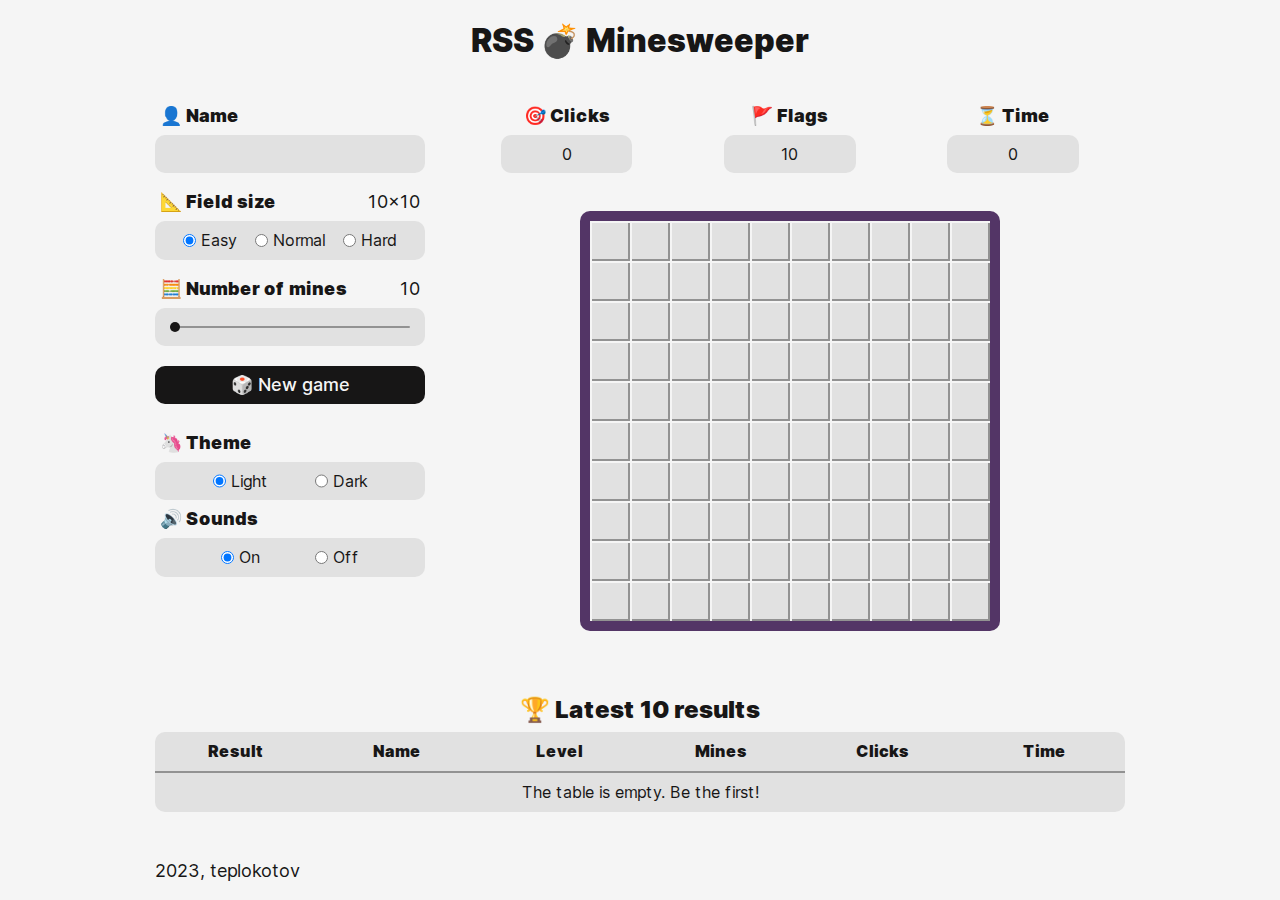
<file: minesweeper/index.html>
<!DOCTYPE html>
<html lang="en">
<head>
  <meta charset="UTF-8">
  <meta name="viewport" content="width=device-width">
  <title>RSS Minesweeper</title>
  <link rel="icon" href="./images/favicon.ico">
  <link rel="stylesheet" href="./pages/index.css">
  <script src="./components/index.js" type="module"></script>
</head>
<body>

</body>
</html>
</file>
<file: minesweeper/pages/index.css>
/* normalize.css */
@import url(../vendor/normalize.css);

/* Fonts */
@import url(../vendor/fonts.css);

.theme_light {
  --color-primary: #F5F5F5;
  --color-secondary: #E1E1E1;
  --color-accent: #929292;
  --font-color: #171616;
  --color-ultra-accent: #533566;
 }

.theme_dark {
  --color-primary: #1E1E1E;
  --color-secondary: #2C2C2C;
  --color-accent: #7b4e97;
  --font-color: #a4a4a4;
  --color-ultra-accent: #533566;
}

.body {
  background-color: var(--color-primary);
  font-family: Inter, Arial, sans-serif;
}

.page {
  margin: 0 auto;
  max-width: 1000px;
  min-width: 500px;
}

/* Header */
.header__heading {
  margin: 0;
  padding: 25px 15px;
  text-align: center;
  font-size: 32px;
  line-height: 32px;
  font-weight: 900;
  color: var(--font-color);
}

.main {
  display: grid;
  grid-template-areas:
    "settings gamefield"
    "score score";
  grid-template-columns: 30% 70%;
  min-height: calc(100vh - 140px);
}

@media (max-width: 900px) {
  .main {
    grid-template-areas:
      "settings"
      "gamefield"
      "score";
    grid-template-columns: 100%;
  }
}

.left-side {
  grid-area: settings;
  padding: 15px;
}

.right-side {
  grid-area: gamefield;
  padding: 15px;
}

.form {
  display: flex;
  flex-direction: column;
}

.form__fieldset {
  display: flex;
  justify-content: space-evenly;
  border: 0;
  margin: 0;
  padding: 10px;
  border-radius: 10px;
  background-color: var(--color-secondary);
}

.form__heading,
.score-board__heading,
.score__heading,
.time__heading,
.flags__heading {
  display: flex;
  margin: 0;
  padding: 20px 5px 10px 5px;
  font-weight: 900;
  font-size: 18px;
  line-height: 18px;
  justify-content: space-between;
  color: var(--font-color);
}

.form__heading:first-child {
  padding-top: 10px;
}

.form__heading_thin {
  font-weight: 400;
}

.form__input {
  background-color: var(--color-secondary);
  border: none;
  border-radius: 10px;
  padding: 10px;
  text-align: center;
  color: var(--font-color);
}

.form__input:focus {
  outline: none;
}

.form__slider-wrapper {
  background-color: var(--color-secondary);
  border: none;
  border-radius: 10px;
  min-height: 38px;
  padding: 0 15px;
  display: flex;
  align-items: center;
}

.form__slider {
  -webkit-appearance: none;
  width: 100%;
  height: 2px;
  border-radius: 5px;
  background: var(--color-accent);
  outline: none;
}

.form__slider::-webkit-slider-thumb {
  -webkit-appearance: none;
  appearance: none;
  width: 10px;
  height: 10px;
  border-radius: 50%;
  background: var(--font-color);
  cursor: pointer;
}

.form__button {
  margin: 20px 0;
}

.form__label {
  padding-left: 5px;
}

.form__span {
  display: flex;
}

.form__theme,
.form__level,
.form__label {
  cursor: pointer;
  color: var(--font-color);
  padding-left: 5px;
}

.dashboard {
  display: flex;
}

.dashboard__score {
  width: calc(100% / 3);
}

.dashboard__time {
  width: calc(100% / 3);
}

.dashboard__flags {
  width: calc(100% / 3);
}

.score,
.time,
.flags {
  display: flex;
  justify-content: flex-start;
  flex-direction: column;
  align-items: center;
}

.score__view,
.time__view,
.flags__view {
  margin: 0;
  padding: 10px;
  border-radius: 10px;
  background-color: var(--color-secondary);
  width: 50%;
  text-align: center;
  color: var(--font-color);
}

.score__heading,
.time__heading,
.flags__heading {
  padding-top: 10px;
}

.btn-set {
  border: 0;
  border-radius: 10px;
  padding: 10px;
  font-size: 18px;
  line-height: 18px;
  font-weight: 500;
  background: var(--font-color);
  color: var(--color-primary);
  cursor: pointer;
  opacity: 1;
  transition: opacity 0.1s linear;
}

.theme_dark .btn-set {
  background: var(--color-ultra-accent);
  color: var(--font-color);
}

.btn-set:hover {
  opacity: 0.8;
}

.score-board {
  grid-area: score;
  padding: 15px;
}

.score-board__heading {
  padding-top: 30px;
  font-size: 24px;
  line-height: 24px;
  text-align: center;
  justify-content: center;
}

.table {
  width: 100%;
  background-color: var(--color-secondary);
  border-radius: 10px;
  border-collapse: collapse;
  table-layout: fixed;
  color: var(--font-color);
}

.table__heading {
  border-bottom: 2px solid var(--color-accent);
  height: 40px;
}

.table__row {
  text-align: center;
  height: 40px;
}

.row__name {
  overflow: hidden;
  text-overflow: ellipsis;
  white-space: nowrap;
}

.field-wrapper {
  display: flex;
  justify-content: center;
  align-items: center;
  height: calc(100% - 76.4px);
  padding: 15px 0 15px 0;
}

.field {
  display: flex;
  flex-wrap: wrap;
  padding: 10px;
  background-color: var(--color-ultra-accent);
  border-radius: 10px;
  position: relative;
}

.banner {
  position: absolute;
  display: flex;
  flex-direction: column;
  align-items: center;
  justify-content: center;
  max-width: 350px;
  cursor: default;
  visibility: hidden;
  opacity: 0;
  transition: opacity .3s,visibility .3s linear;
}

.banner__icon {
  margin: 0;
  font-size: 200px;
}

.banner__text {
  margin: 10px 0 0 0;
  padding: 10px;
  background-color: #171616a6;
  border-radius: 10px;
  color: #fff;
  font-size: 20px;
  text-align: center;
}

.pin {
  width: 40px;
  height: 40px;
  background-color: var(--color-secondary);
  box-shadow: inset 0 2px 0 0 var(--color-primary),
              inset 2px 0 0 0 var(--color-primary),
              inset 0 -2px 0 0 var(--color-accent),
              inset -2px 0 0 0 var(--color-accent);
  cursor: pointer;
  display: flex;
  justify-content: center;
  align-items: center;
  font-weight: 500;
  color: var(--font-color);
}

.theme_dark .pin {
  background-color: var(--color-ultra-accent);
  color: var(--font-color);
  box-shadow: inset 0 2px 0 0 var(--color-accent),
              inset 2px 0 0 0 var(--color-accent),
              inset 0 -2px 0 0 var(--color-primary),
              inset -2px 0 0 0 var(--color-primary);
}

.pin:hover {
  background-color: var(--color-primary);
}

.theme_dark .pin:hover {
  background-color: var(--color-secondary);
}

.pin__opened {
  background: var(--color-secondary);
  box-shadow: inset 0 1px 0 0 var(--color-secondary),
              inset 1px 0 0 0 var(--color-secondary),
              inset 0 -1px 0 0 var(--color-secondary),
              inset -1px 0 0 0 var(--color-secondary);
  cursor: default;
}

.theme_dark .pin__opened {
  background: var(--color-primary);
  box-shadow: inset 0 1px 0 0 var(--color-primary),
              inset 1px 0 0 0 var(--color-primary),
              inset 0 -1px 0 0 var(--color-primary),
              inset -1px 0 0 0 var(--color-primary);
  cursor: default;
}

.pin__opened:hover {
  background: var(--color-secondary);
}

.theme_dark .pin__opened:hover {
  background: var(--color-primary);
}

.footer {
  padding: 20px 15px;
}

.footer__author {
  margin: 0;
  font-weight: 400;
  font-size: 18px;
  line-height: 18px;
  color: var(--font-color);
}

.footer__link {
  color: var(--font-color);
  text-decoration: none;
}

.footer__link:hover {
  text-decoration: underline;
  text-underline-position: under;
}
</file>
